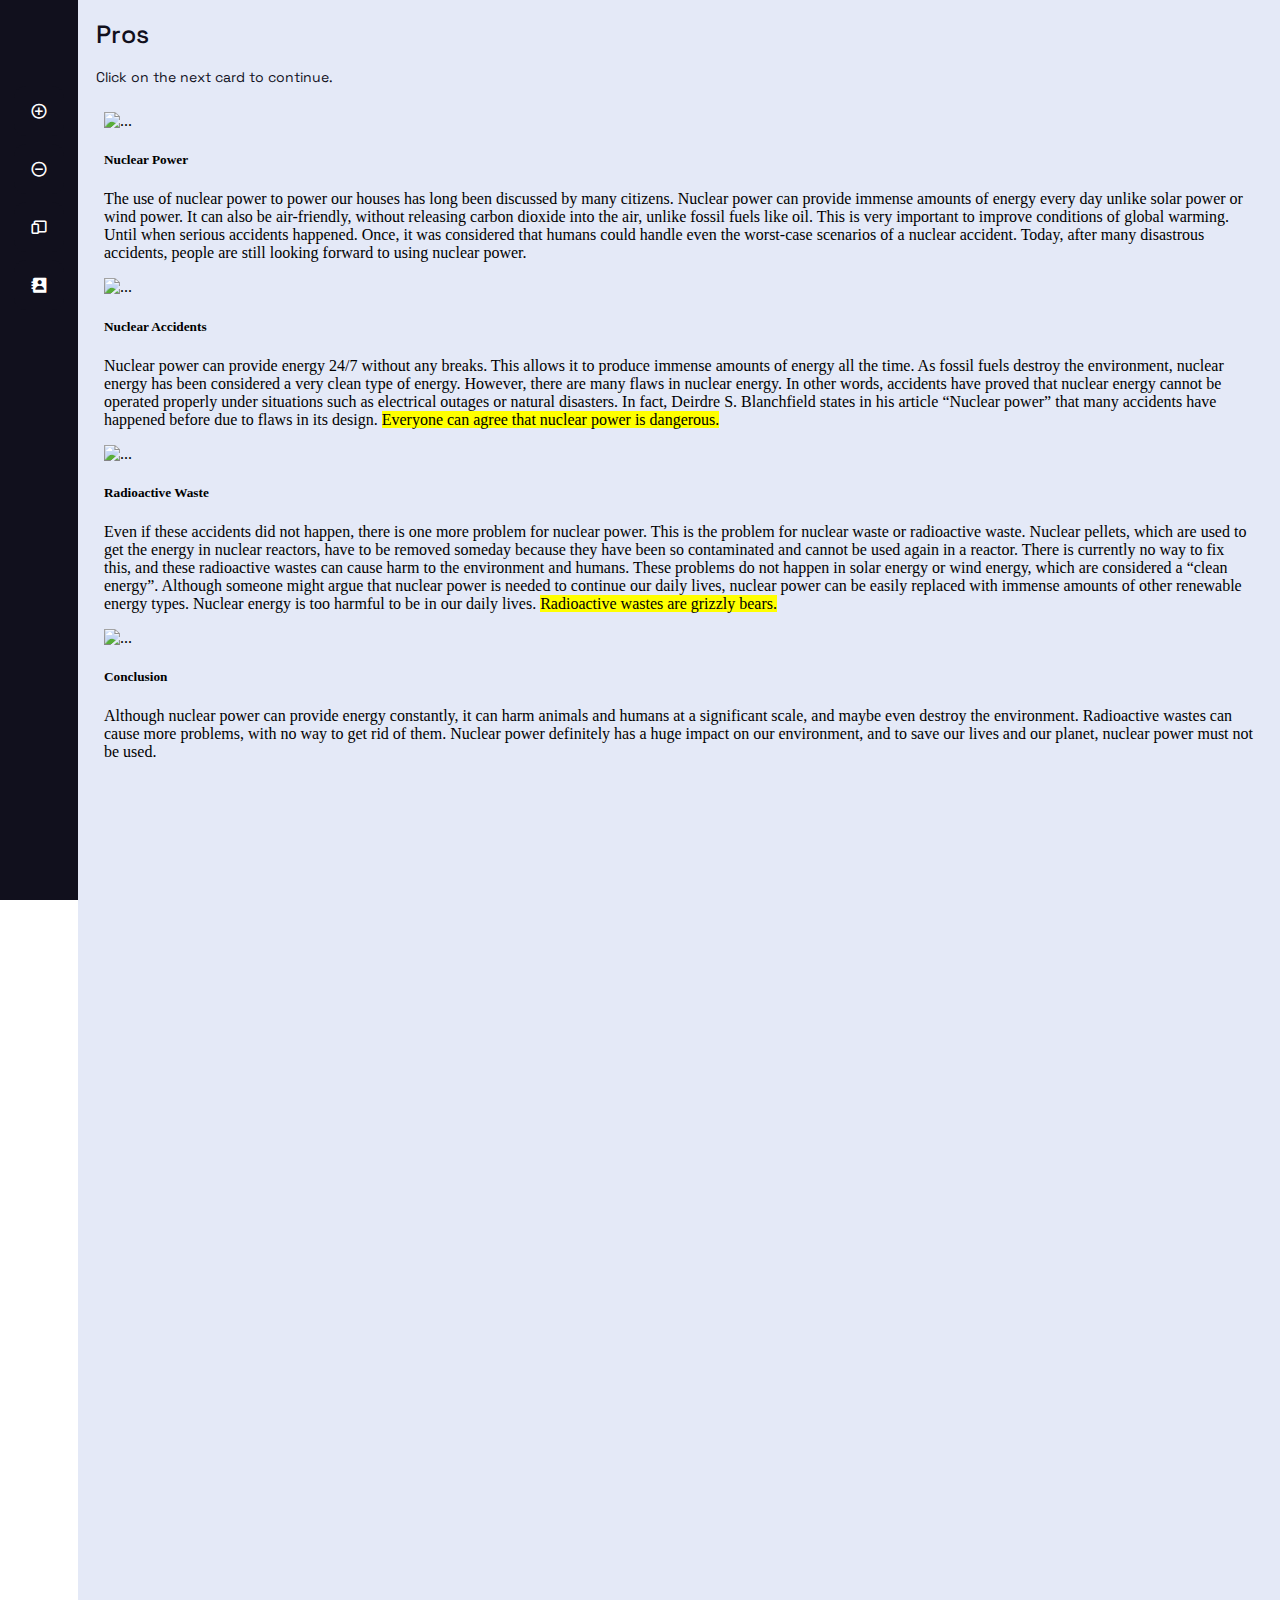
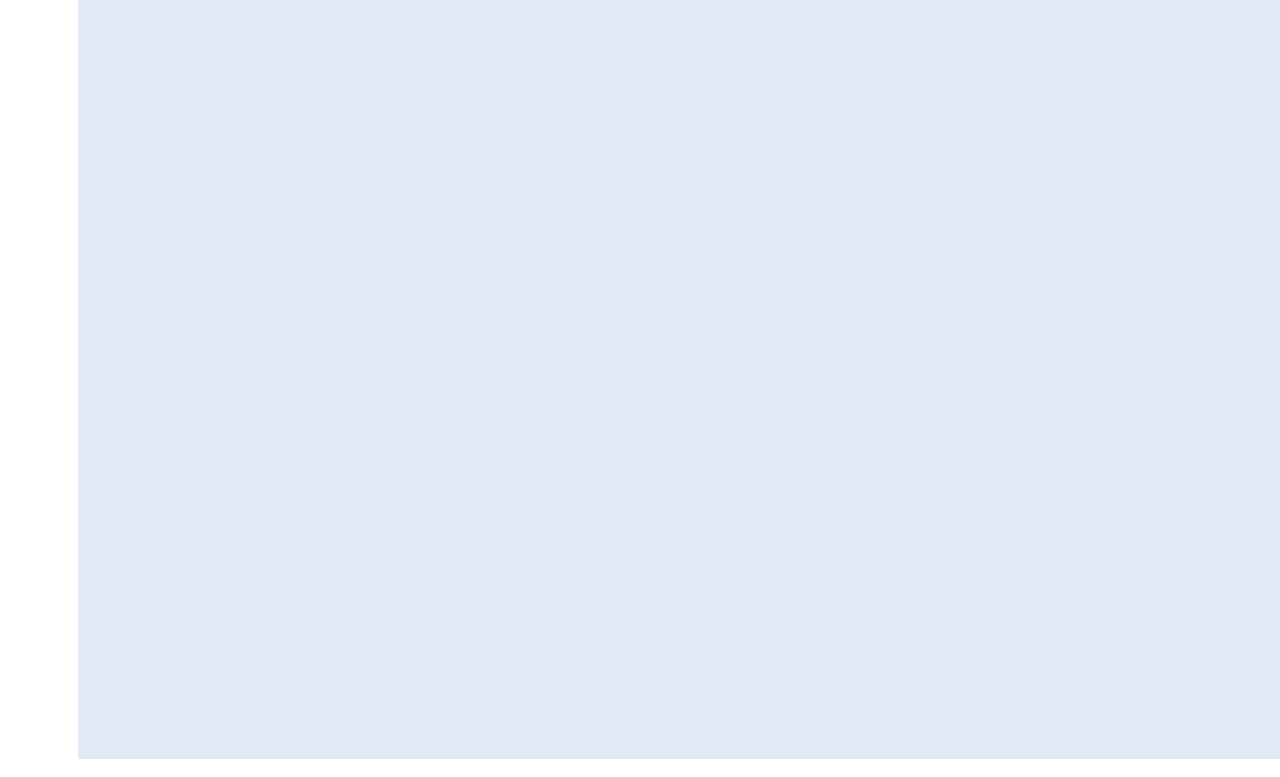
<file: cons/index.html>
<!DOCTYPE html>
<!-- Created by CodingLab |www.youtube.com/CodingLabYT-->
<html lang="en" dir="ltr">
  <head>
    <meta charset="UTF-8">
    <link rel="stylesheet" href="/css/navbar.css">
    <title>Nuclear Power</title>
    <link rel="icon" href="/favicon.png" type="image/x-icon"/>
    <link href='https://unpkg.com/boxicons@2.0.7/css/boxicons.min.css' rel='stylesheet'>
    <meta name="viewport" content="width=device-width, initial-scale=1.0">
    
   </head>
<body>
  <div class="sidebar">
    <div class="logo-details">
      <i class='bx bxs-factory icon'></i>
        <div class="logo_name">Nuclear Power</div>
        <i class='bx bxs-factory icon' id="btn"></i>
    </div>
    <ul class="nav-list">
      <li>
        <a href="https://nuclearenergydebate.github.io/">
          <i class='bx bx-plus-circle'></i>
          <span class="links_name">Pros</span>
        </a>
         <span class="tooltip">Pros</span>
      </li>
      <li>
       <a href="/cons">
         <i class='bx bx-minus-circle'></i>
         <span class="links_name">Cons</span>
       </a>
       <span class="tooltip">Cons</span>
     </li>
      
     <li>
       <a href="/rhetorical-devices">
         <i class='bx bx-devices' ></i>
         <span class="links_name">Rhetorical Devices</span>
       </a>
       <span class="tooltip">Rhetorical Devices</span>
     </li>
      <li>
       <a href="/contact">
         <i class='bx bxs-contact'></i>
         <span class="links_name">Contact</span>
       </a>
       <span class="tooltip">Contact</span>
     </li>
    </ul>
  </div>
  <section class="home-section">
      <div class="text">Pros</div>
      <div class="normal-text">Click on the next card to continue.</div>
      <div class="cards">
      <iframe class="iframe" src="/assets/conscards">
</div>
    </div>
  </section>
  <script src="/js/navbar.js"></script>
  </body>
</html>
</file>
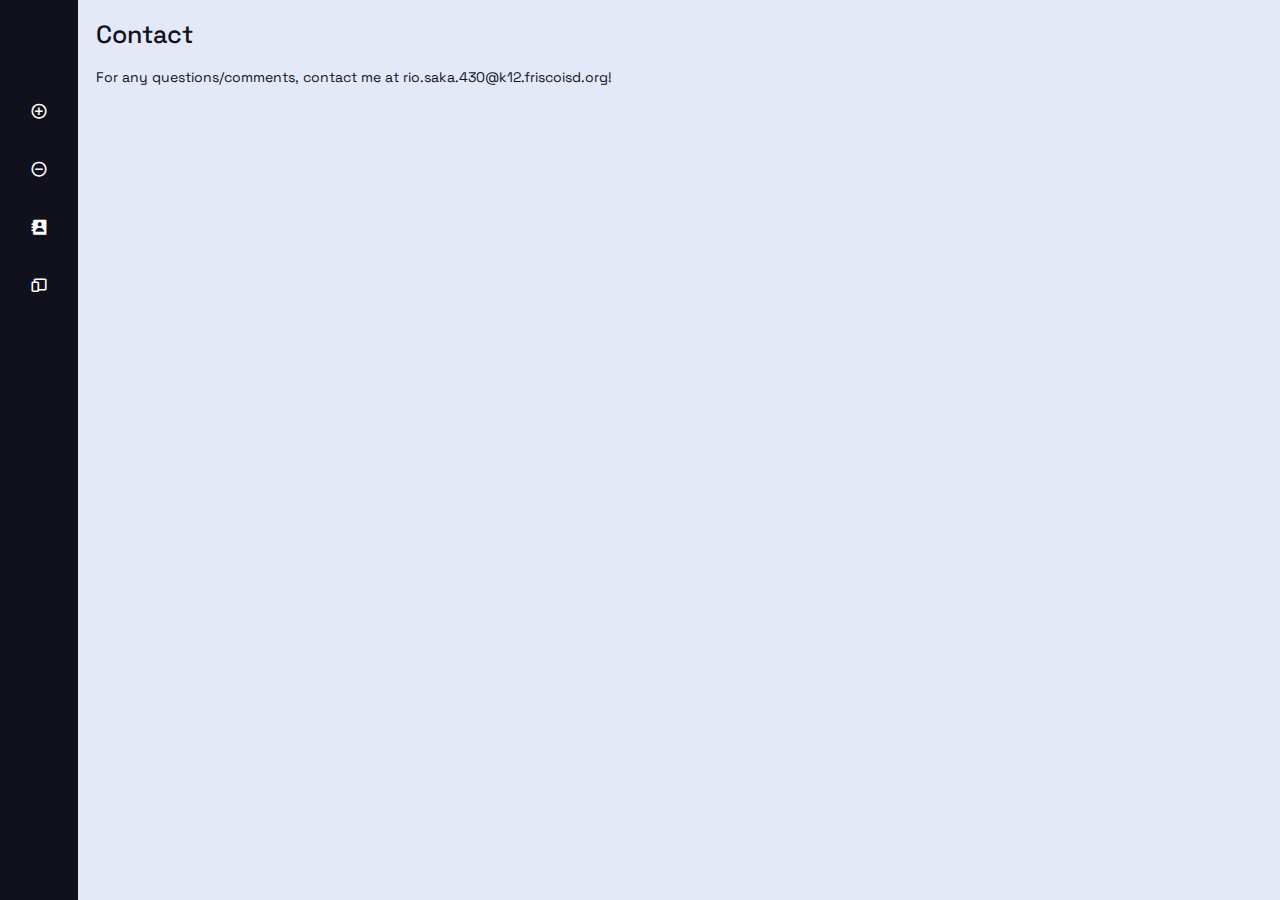
<file: contact/index.html>
<!DOCTYPE html>
<!-- Created by CodingLab |www.youtube.com/CodingLabYT-->
<html lang="en" dir="ltr">
  <head>
    <meta charset="UTF-8">
    <link rel="stylesheet" href="/css/navbar.css">
    <title>Nuclear Power</title>
    <link rel="icon" href="/favicon.png" type="image/x-icon"/>
    <link href='https://unpkg.com/boxicons@2.0.7/css/boxicons.min.css' rel='stylesheet'>
    <meta name="viewport" content="width=device-width, initial-scale=1.0">
    
   </head>
<body>
  <div class="sidebar">
    <div class="logo-details">
      <i class='bx bxs-factory icon'></i>
        <div class="logo_name">Nuclear Power</div>
        <i class='bx bxs-factory icon' id="btn"></i>
    </div>
    <ul class="nav-list">
      <li>
        <a href="https://nuclearenergydebate.github.io/">
          <i class='bx bx-plus-circle'></i>
          <span class="links_name">Pros</span>
        </a>
         <span class="tooltip">Pros</span>
      </li>
      <li>
       <a href="/cons">
         <i class='bx bx-minus-circle'></i>
         <span class="links_name">Cons</span>
       </a>
       <span class="tooltip">Cons</span>
     </li>
      <li>
       <a href="/contact">
         <i class='bx bxs-contact'></i>
         <span class="links_name">Contact</span>
       </a>
       <span class="tooltip">Contact</span>
     </li>
     <li>
       <a href="/rhetorical-devices">
         <i class='bx bx-devices' ></i>
         <span class="links_name">Rhetorical Devices</span>
       </a>
       <span class="tooltip">Rhetorical Devices</span>
     </li>
    </ul>
  </div>
  <section class="home-section">
      <div class="text">Contact</div>
      <div class="normal-text">For any questions/comments, contact me at rio.saka.430@k12.friscoisd.org!</div>
      <div class="cards">
</div>
    </div>
  </section>
  </body>
</html>
<script src="/js/navbar.js"></script>
</file>
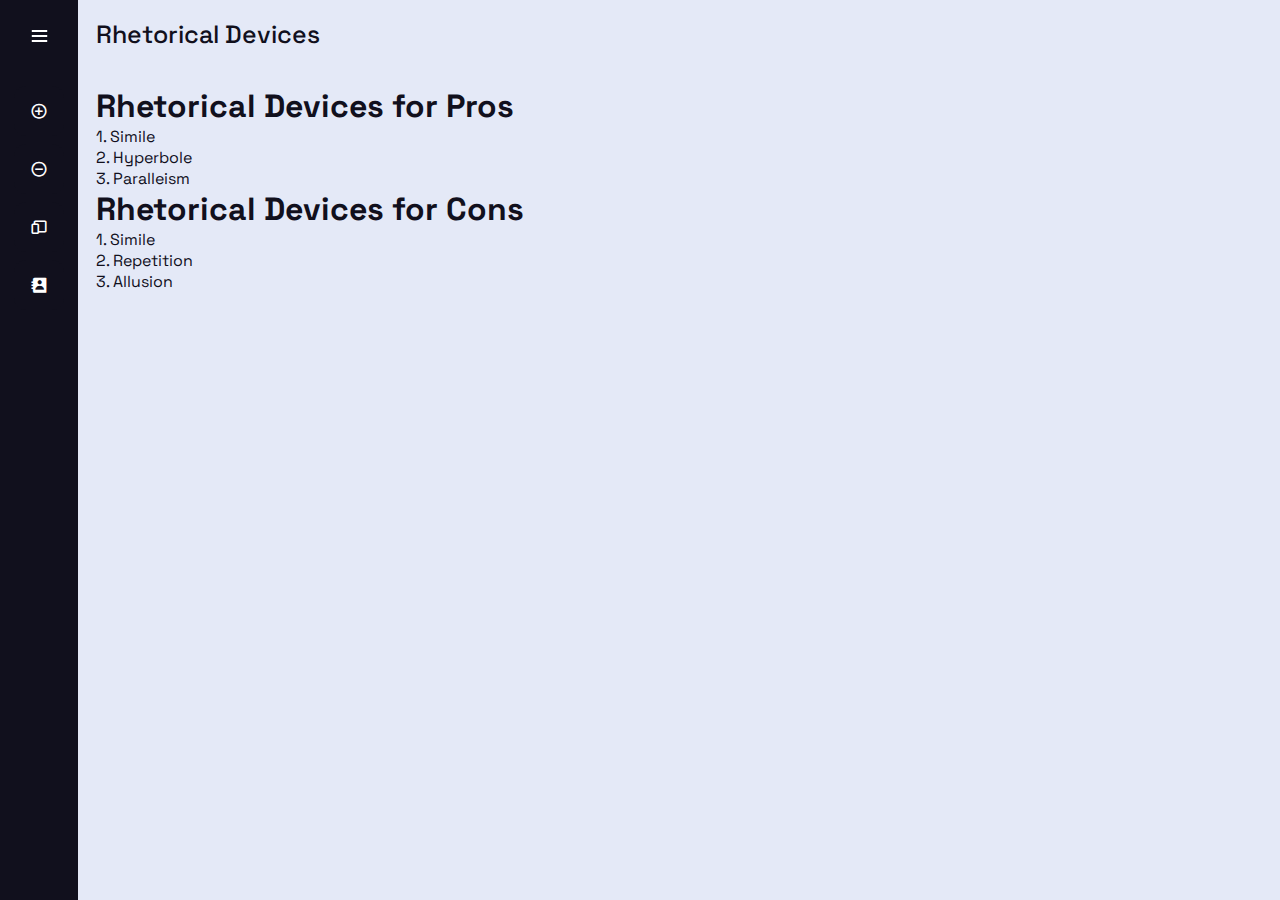
<file: rhetorical-devices/index.html>
<!DOCTYPE html>
<!-- Created by CodingLab |www.youtube.com/CodingLabYT-->
<html lang="en" dir="ltr">
  <head>
    <meta charset="UTF-8">
    <link rel="stylesheet" href="/css/navbar.css">
    <title>Nuclear Power</title>
    <link rel="icon" href="/favicon.png" type="image/x-icon"/>
    <link href='https://unpkg.com/boxicons@2.0.7/css/boxicons.min.css' rel='stylesheet'>
     <meta name="viewport" content="width=device-width, initial-scale=1.0">
    
   </head>
<body>
  <div class="sidebar">
    <div class="logo-details">
      <i class='bx bxs-factory icon'></i>
        <div class="logo_name">Nuclear Power</div>
       <i class='bx bx-menu' id="btn" ></i>
    </div>
    <ul class="nav-list">
      <li>
        <a href="https://nuclearenergydebate.github.io/">
          <i class='bx bx-plus-circle'></i>
          <span class="links_name">Pros</span>
        </a>
         <span class="tooltip">Pros</span>
      </li>
      <li>
       <a href="/cons">
         <i class='bx bx-minus-circle'></i>
         <span class="links_name">Cons</span>
       </a>
       <span class="tooltip">Cons</span>
     </li>
      
     <li>
       <a href="/rhetorical-devices">
         <i class='bx bx-devices' ></i>
         <span class="links_name">Rhetorical Devices</span>
       </a>
       <span class="tooltip">Rhetorical Devices</span>
     </li>
      <li>
       <a href="/contact">
         <i class='bx bxs-contact'></i>
         <span class="links_name">Contact</span>
       </a>
       <span class="tooltip">Contact</span>
     </li>
    </ul>
  </div>
  <section class="home-section">
      <div class="text">Rhetorical Devices</div>
      <div class="cards">
        <h1>Rhetorical Devices for Pros</h1>
        <p>1. Simile</p>
        <p>2. Hyperbole</p>
        <p>3. Paralleism</p>
        <h1>Rhetorical Devices for Cons</h1>
        <p>1. Simile</p>
        <p>2. Repetition</p>
        <p>3. Allusion</p>
</div>
    </div>
  </section>
  <script src="/js/navbar.js"></script>
  </body>
</html>
</file>
<file: css/navbar.css>
/* Google Font Link */
@import url('https://fonts.googleapis.com/css2?family=Space%20Grotesk:wght@200;300;400;500;600;700&display=swap');
*{
  margin: 0;
  padding: 0;
  box-sizing: border-box;
  font-family: 'Space Grotesk';
}
.sidebar{
  position: fixed;
  left: 0;
  top: 0;
  height: 100%;
  width: 78px;
  background: #11101D;
  padding: 6px 14px;
  z-index: 99;
  transition: all 0.5s ease;
}
.sidebar.open{
  width: 250px;
}
.sidebar .logo-details{
  height: 60px;
  display: flex;
  align-items: center;
  position: relative;
}
.sidebar .logo-details .icon{
  opacity: 0;
  transition: all 0.5s ease;
}
.sidebar .logo-details .logo_name{
  color: #fff;
  font-size: 20px;
  font-weight: 600;
  opacity: 0;
  transition: all 0.5s ease;
}
.sidebar.open .logo-details .icon,
.sidebar.open .logo-details .logo_name{
  opacity: 1;
}
.sidebar .logo-details #btn{
  position: absolute;
  top: 50%;
  right: 0;
  transform: translateY(-50%);
  font-size: 22px;
  transition: all 0.4s ease;
  font-size: 23px;
  text-align: center;
  cursor: pointer;
  transition: all 0.5s ease;
}
.sidebar.open .logo-details #btn{
  text-align: right;
}
.sidebar i{
  color: #fff;
  height: 60px;
  min-width: 50px;
  font-size: 28px;
  text-align: center;
  line-height: 60px;
}
.sidebar .nav-list{
  margin-top: 20px;
  height: 100%;
}
.sidebar li{
  position: relative;
  margin: 8px 0;
  list-style: none;
}
.sidebar li .tooltip{
  position: absolute;
  top: -20px;
  left: calc(100% + 15px);
  z-index: 3;
  background: #fff;
  box-shadow: 0 5px 10px rgba(0, 0, 0, 0.3);
  padding: 6px 12px;
  border-radius: 4px;
  font-size: 15px;
  font-weight: 400;
  opacity: 0;
  white-space: nowrap;
  pointer-events: none;
  transition: 0s;
}
.sidebar li:hover .tooltip{
  opacity: 1;
  pointer-events: auto;
  transition: all 0.4s ease;
  top: 50%;
  transform: translateY(-50%);
}
.sidebar.open li .tooltip{
  display: none;
}
.sidebar input{
  font-size: 15px;
  color: #FFF;
  font-weight: 400;
  outline: none;
  height: 50px;
  width: 100%;
  width: 50px;
  border: none;
  border-radius: 12px;
  transition: all 0.5s ease;
  background: #1d1b31;
}
.sidebar.open input{
  padding: 0 20px 0 50px;
  width: 100%;
}
.sidebar .bx-search{
  position: absolute;
  top: 50%;
  left: 0;
  transform: translateY(-50%);
  font-size: 22px;
  background: #1d1b31;
  color: #FFF;
}
.sidebar.open .bx-search:hover{
  background: #1d1b31;
  color: #FFF;
}
.sidebar .bx-search:hover{
  background: #FFF;
  color: #11101d;
}
.sidebar li a{
  display: flex;
  height: 100%;
  width: 100%;
  border-radius: 12px;
  align-items: center;
  text-decoration: none;
  transition: all 0.4s ease;
  background: #11101D;
}
.sidebar li a:hover{
  background: #FFF;
}
.sidebar li a .links_name{
  color: #fff;
  font-size: 15px;
  font-weight: 400;
  white-space: nowrap;
  opacity: 0;
  pointer-events: none;
  transition: 0.4s;
}
.sidebar.open li a .links_name{
  opacity: 1;
  pointer-events: auto;
}
.sidebar li a:hover .links_name,
.sidebar li a:hover i{
  transition: all 0.5s ease;
  color: #11101D;
}
.sidebar li i{
  height: 50px;
  line-height: 50px;
  font-size: 18px;
  border-radius: 12px;
}
.sidebar li.profile{
  position: fixed;
  height: 60px;
  width: 78px;
  left: 0;
  bottom: -8px;
  padding: 10px 14px;
  background: #1d1b31;
  transition: all 0.5s ease;
  overflow: hidden;
}
.sidebar.open li.profile{
  width: 250px;
}
.sidebar li .profile-details{
  display: flex;
  align-items: center;
  flex-wrap: nowrap;
}
.sidebar li img{
  height: 45px;
  width: 45px;
  object-fit: cover;
  border-radius: 6px;
  margin-right: 10px;
}
.sidebar li.profile .name,
.sidebar li.profile .job{
  font-size: 15px;
  font-weight: 400;
  color: #fff;
  white-space: nowrap;
}
.sidebar li.profile .job{
  font-size: 12px;
}
.sidebar .profile #log_out{
  position: absolute;
  top: 50%;
  right: 0;
  transform: translateY(-50%);
  background: #1d1b31;
  width: 100%;
  height: 60px;
  line-height: 60px;
  border-radius: 0px;
  transition: all 0.5s ease;
}
.sidebar.open .profile #log_out{
  width: 50px;
  background: none;
}
.home-section{
  position: relative;
  background: #E4E9F7;
  min-height: 100vh;
  top: 0;
  left: 78px;
  width: calc(100% - 78px);
  transition: all 0.5s ease;
  z-index: 2;
}
.sidebar.open ~ .home-section{
  left: 250px;
  width: calc(100% - 250px);
}
.home-section .text{
  display: inline-block;
  color: #11101d;
  font-size: 25px;
  font-weight: 500;
  margin: 18px
}
.home-section .normal-text{
  color: #11101d;
  font-size: 14px;
  margin-left: 18px;
  margin-right: 18px;
}
.h1{
  color: #11101d;
  font-size: 24px;
  margin-left: 18px;
  margin-right: 18px;
}
.home-section .cards{
  color: #11101d;
  margin: 18px;
}
.home-section .iframe{
  color: #11101d;
  width: 100%;
  height: 250vh;
  border: none;
}
@media (max-width: 420px) {
  .sidebar li .tooltip{
    display: none;
  }
}
</file>
